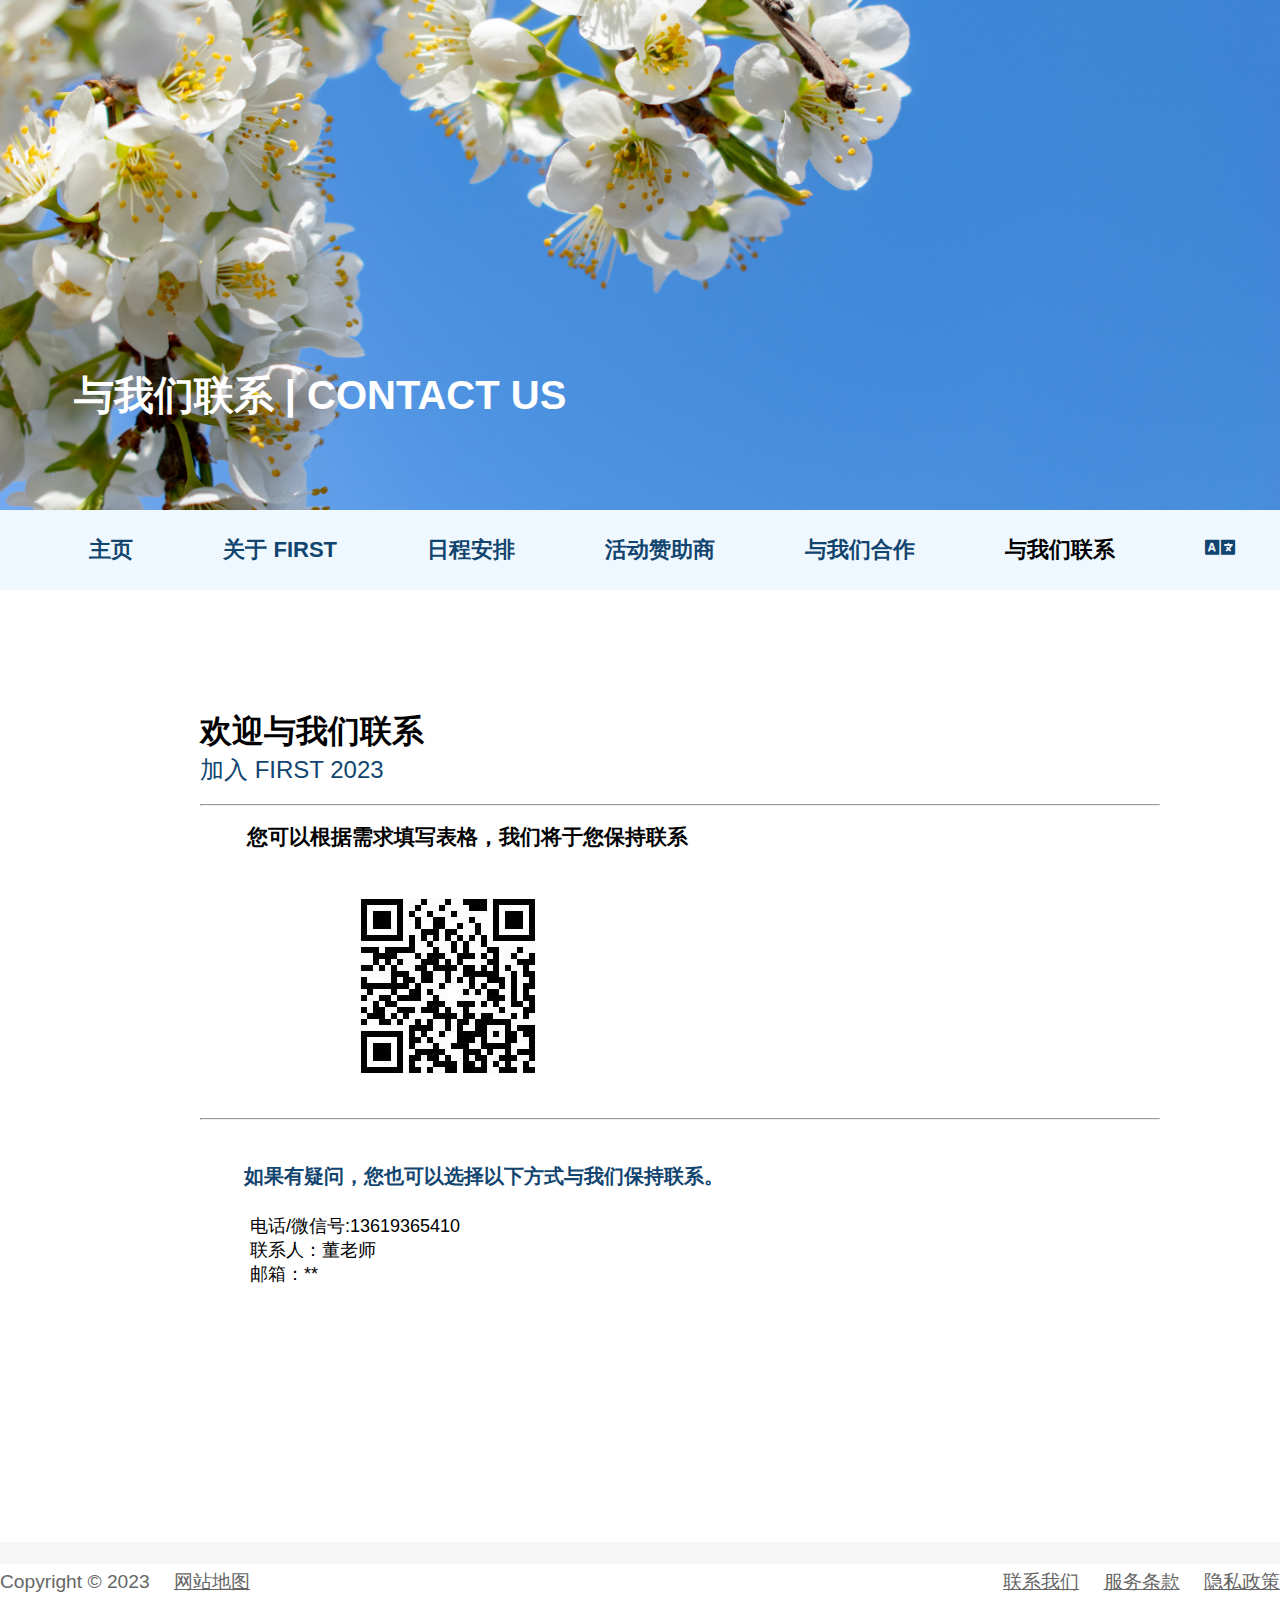
<file: ContactUs.html>
﻿<!DOCTYPE html>

<html lang="en" xmlns="http://www.w3.org/1999/xhtml">
<head>
    <meta charset="utf-8" />
    <link rel="stylesheet" href="css/StyleSheet1.css">
    <link rel="stylesheet" href="css/swiper-bundle.min.css" />
    <link rel="stylesheet" href="https://cdnjs.cloudflare.com/ajax/libs/font-awesome/5.15.2/css/all.min.css" />
    <title>FIRST | 天津大学</title>
</head>
<body>

    <!-- banner -->
    <div class="pic">
        <img src="img/tju14.jpg" alt="" class="image" />
        <div class="img">
            <span class="text"></span>
            <h2>与我们联系&nbsp;| CONTACT US</h2>
        </div>
    </div>

    <!-- navigation -->

    <nav>

        <input type="checkbox" id="click">
        <label for="click" class="menu-btn">
            <i class="fas fa-bars"></i>
        </label>
        <ul>
            <li><a href="index.html">主页</a></li>
            <li><a href="AboutUs.html">关于 FIRST</a></li>
            <li><a href="EventHighlights.html">日程安排</a></li>
            <li><a href="Sponsors">活动赞助商</a></li>
            <li><a href="PartnerUs.html">与我们合作</a></li>
            <li><a class="active" href="#">与我们联系</a></li>
            <li><a href="ContactUsen.html" class='fas' style='font-size:24px'><i class='fas fa-language'></i></a> </li>

        </ul>
    </nav>

    <!-- 正文 -->

    <div class="container3">
        <h1>欢迎与我们联系</h1>
        <p><font size="5" color="#11456f">加入&nbsp;FIRST 2023&nbsp;</font></p><br />
        <hr />
        <h4>&nbsp;&nbsp;&nbsp;&nbsp; &nbsp;&nbsp;&nbsp;您可以根据需求填写表格，我们将于您保持联系</h4>
        &nbsp;&nbsp; &nbsp; &nbsp;&nbsp;&nbsp; &nbsp;&nbsp;&nbsp; &nbsp; &nbsp;&nbsp;&nbsp; &nbsp;&nbsp;&nbsp; &nbsp;&nbsp;&nbsp; <img src="img/qrcode.jpg" />
        <hr />

        <br />  <br />
        <h5>&nbsp;&nbsp;&nbsp;&nbsp; &nbsp;&nbsp;&nbsp;如果有疑问，您也可以选择以下方式与我们保持联系。</h5>
        <br />

        <div>
            <p> <font size="4">&nbsp;&nbsp;&nbsp;&nbsp;&nbsp;&nbsp; &nbsp;&nbsp;&nbsp;电话/微信号:13619365410</font></p>
        </div>
        <div>
            <p> <font size="4">&nbsp;&nbsp;&nbsp;&nbsp;&nbsp;&nbsp; &nbsp;&nbsp;&nbsp;联系人：董老师</font></p>
        </div>
        <div>
            <p> <font size="4">&nbsp;&nbsp;&nbsp;&nbsp;&nbsp;&nbsp; &nbsp;&nbsp;&nbsp;邮箱：**</font></p>
        </div>
        <br />

        <br />
        <br />
    </div>



    <!-- copyright -->
    <footer class="footer">
        <div class="container">
            <div class="col-12 copyright">
                <ul>
                    <li id="p_lt_ctl05_FooterCopyText_li1"><a id="p_lt_ctl05_FooterCopyText_link1" rel="nofollow" href="ContactUs.html">联系我们</a></li>
                    <li id="p_lt_ctl05_FooterCopyText_li2"><a id="p_lt_ctl05_FooterCopyText_link2" rel="nofollow" href="Terms-and-Conditions">服务条款</a></li>
                    <li id="p_lt_ctl05_FooterCopyText_li3"><a id="p_lt_ctl05_FooterCopyText_link3" rel="nofollow" href="Privacy-Statement">隐私政策</a></li>
                </ul>
                <ul>
                    <li>Copyright &copy; 2023</li>
                    <li id="p_lt_ctl05_FooterCopyText_li4"><a id="p_lt_ctl05_FooterCopyText_link4" rel="nofollow" href="Sitemap">网站地图</a></li>
                </ul>
            </div>
        </div>
    </footer>
    <!-- 表 -->
    <!-- QR code -->
    <!-- excel -->
</body>
</html>
</file>
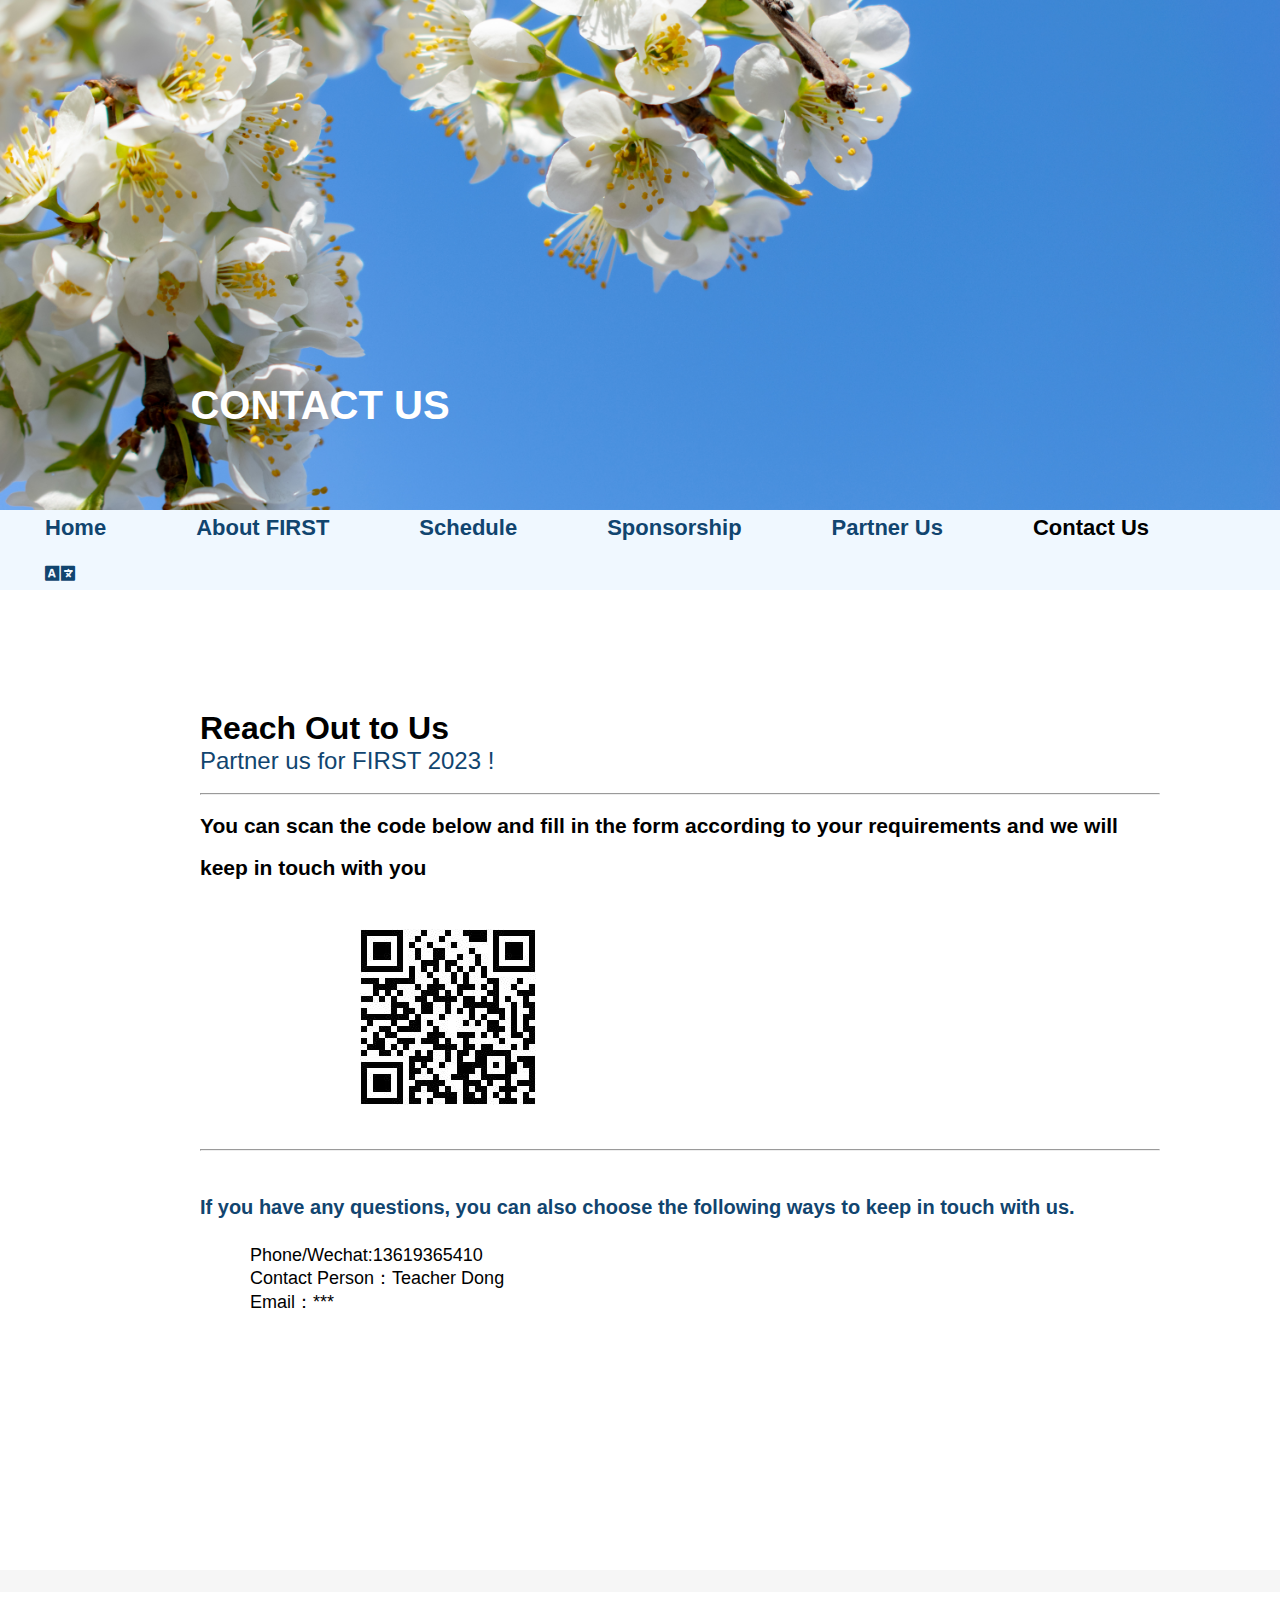
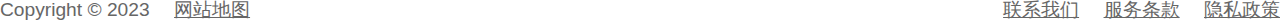
<file: ContactUsen.html>
﻿<!DOCTYPE html>

<html lang="en" xmlns="http://www.w3.org/1999/xhtml">
<head>
    <meta charset="utf-8" />
    <link rel="stylesheet" href="css/StyleSheet1.css">
    <link rel="stylesheet" href="css/swiper-bundle.min.css" />
    <link rel="stylesheet" href="https://cdnjs.cloudflare.com/ajax/libs/font-awesome/5.15.2/css/all.min.css" />
    <title>FIRST | 天津大学</title>
</head>
<body>

    <!-- banner -->
    <div class="pic">
        <img src="img/tju14.jpg" alt="" class="image" />
        <div class="img">
            <span class="text"></span>
            <h2>CONTACT US</h2>
        </div>
    </div>

    <!-- navigation -->
    <!-- navigation -->

    <nav>

        <input type="checkbox" id="click">
        <label for="click" class="menu-btn">
            <i class="fas fa-bars"></i>
        </label>
        <ul>
            <li><a href="indexen.html">Home</a></li>
            <li><a href="AboutUsen.html">About FIRST</a></li>
            <li><a href="EventHighlightsen.html">Schedule</a></li>
            <li><a href="Sponsorsen.html">Sponsorship</a></li>
            <li><a href="PartnerUsen.html">Partner Us</a></li>
            <li><a class="active" href="#">Contact Us</a></li>
            <li><a href="ContactUs.html" class='fas' style='font-size:24px'><i class='fas fa-language'></i></a> </li>

        </ul>
    </nav>

    <!-- 正文 -->
    <!-- 正文 -->

    <div class="container3">
        <h1>Reach Out to Us</h1>
        <p><font size="5" color="#11456f">Partner us for FIRST 2023 !</font></p><br />
        <hr />
        <h4>You can scan the code below and fill in the form according to your requirements and we will keep in touch with you</h4>
        &nbsp;&nbsp; &nbsp; &nbsp;&nbsp;&nbsp; &nbsp;&nbsp;&nbsp; &nbsp; &nbsp;&nbsp;&nbsp; &nbsp;&nbsp;&nbsp; &nbsp;&nbsp;&nbsp; <img src="img/qrcode.jpg" />
        <hr />

        <br />  <br />
        <h5>If you have any questions, you can also choose the following ways to keep in touch with us.</h5>
        <br />

        <div>
            <p> <font size="4">&nbsp;&nbsp;&nbsp;&nbsp;&nbsp;&nbsp; &nbsp;&nbsp;&nbsp;Phone/Wechat:13619365410</font></p>
        </div>
        <div>
            <p> <font size="4">&nbsp;&nbsp;&nbsp;&nbsp;&nbsp;&nbsp; &nbsp;&nbsp;&nbsp;Contact Person：Teacher Dong</font></p>
        </div>
        <div>
            <p> <font size="4">&nbsp;&nbsp;&nbsp;&nbsp;&nbsp;&nbsp; &nbsp;&nbsp;&nbsp;Email：***</font></p>
        </div>

        <br />

        <br />
        <br />
    </div>











    <!-- copyright -->
    <footer class="footer">
        <div class="container">
            <div class="col-12 copyright">
                <ul>
                    <li id="p_lt_ctl05_FooterCopyText_li1"><a id="p_lt_ctl05_FooterCopyText_link1" rel="nofollow" href="ContactUs.html">联系我们</a></li>
                    <li id="p_lt_ctl05_FooterCopyText_li2"><a id="p_lt_ctl05_FooterCopyText_link2" rel="nofollow" href="Terms-and-Conditions">服务条款</a></li>
                    <li id="p_lt_ctl05_FooterCopyText_li3"><a id="p_lt_ctl05_FooterCopyText_link3" rel="nofollow" href="Privacy-Statement">隐私政策</a></li>
                </ul>
                <ul>
                    <li>Copyright &copy; 2023</li>
                    <li id="p_lt_ctl05_FooterCopyText_li4"><a id="p_lt_ctl05_FooterCopyText_link4" rel="nofollow" href="Sitemap">网站地图</a></li>
                </ul>
            </div>
        </div>
    </footer>
    <!-- 表 -->
    <!-- QR code -->
    <!-- excel -->
</body>
</html>
</file>
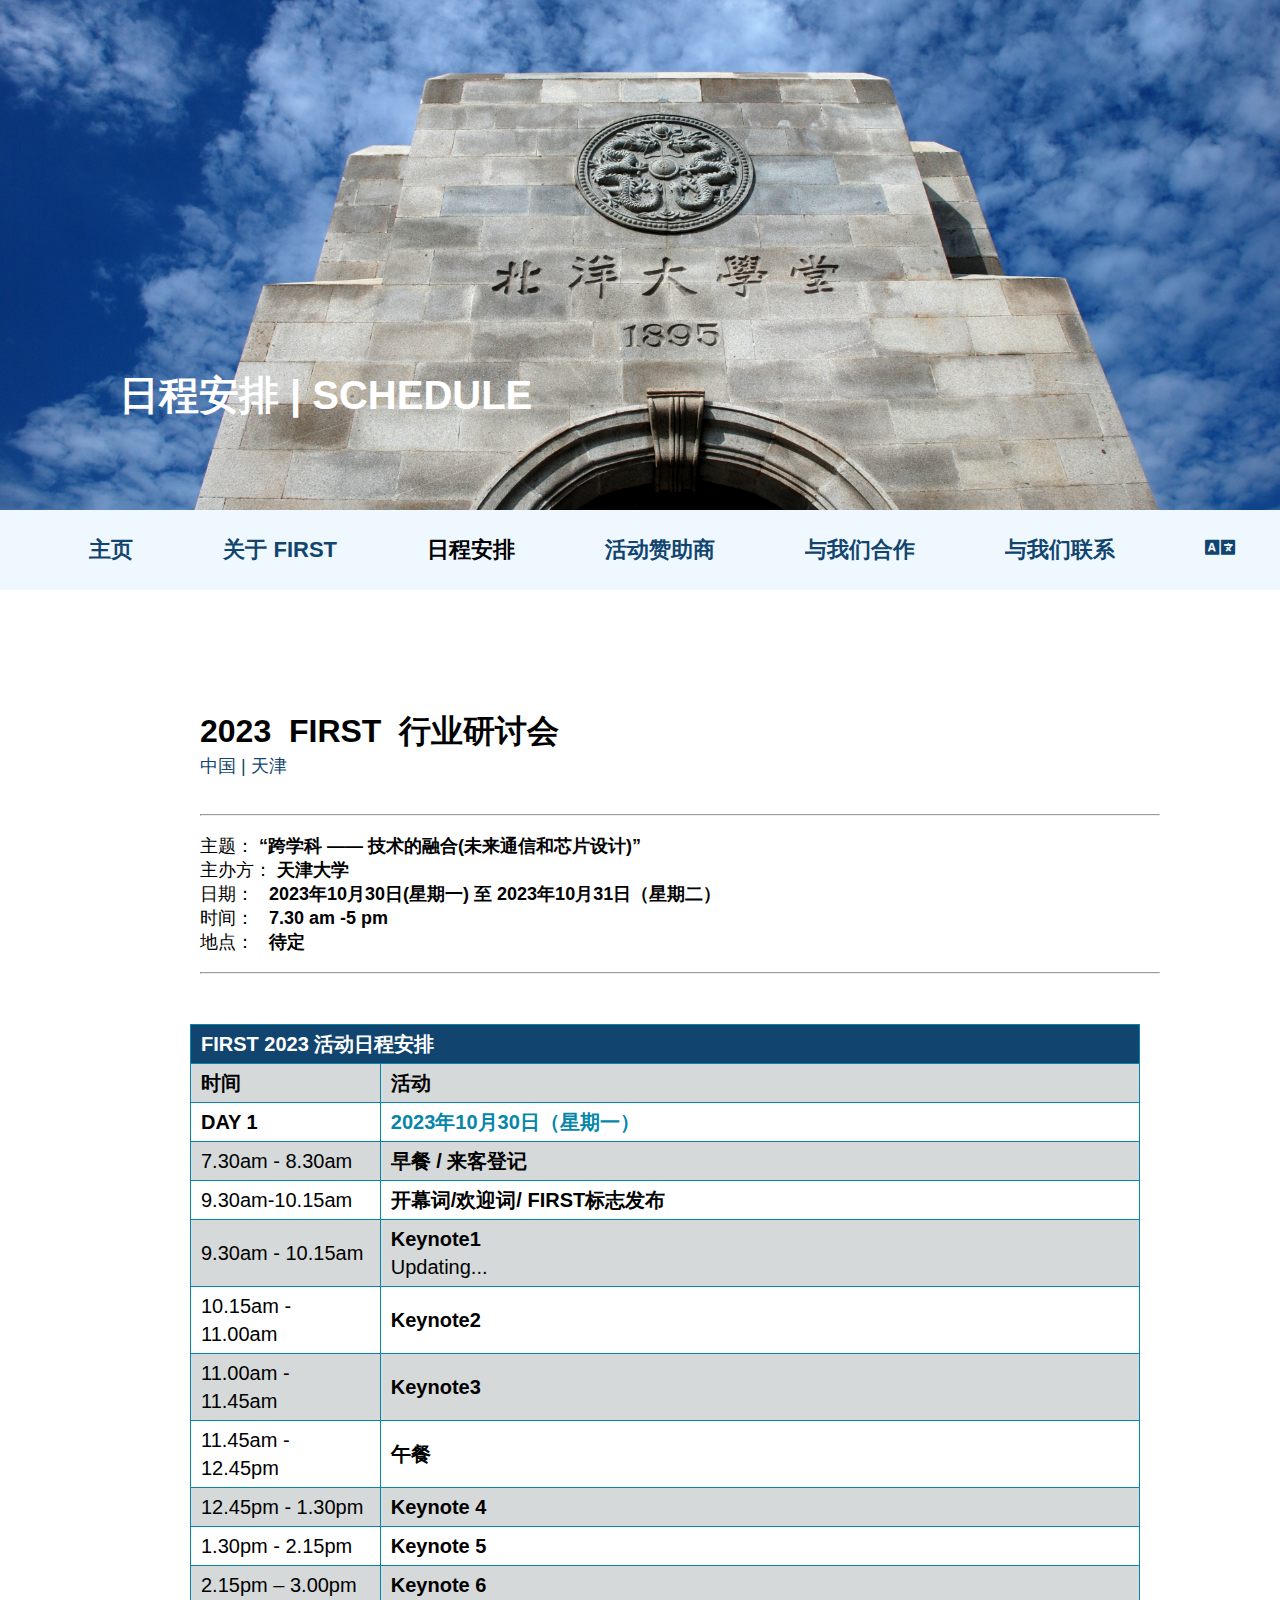
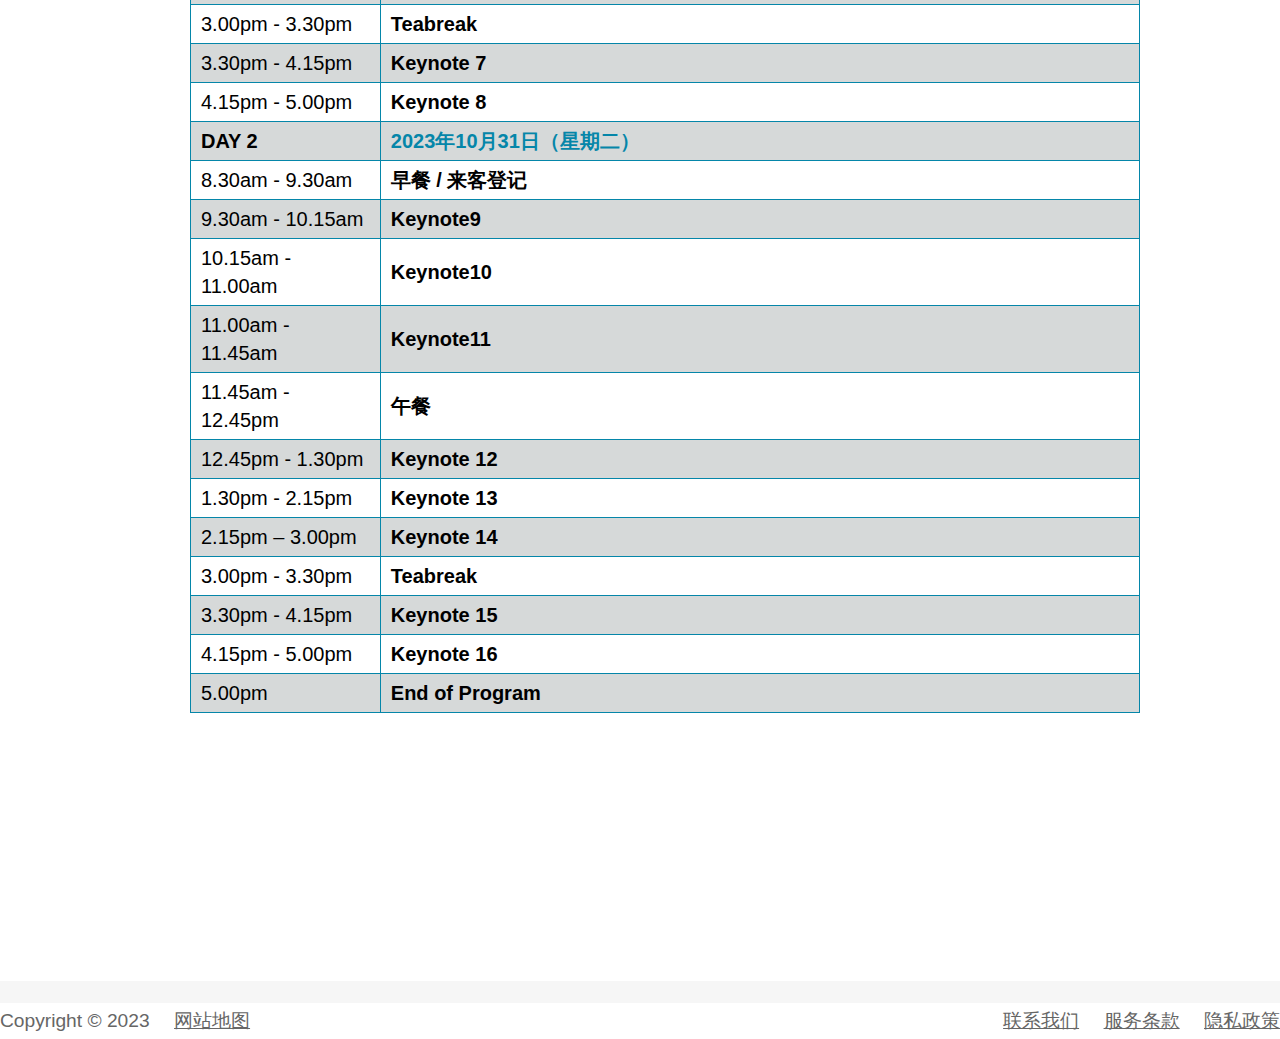
<file: EventHighlights.html>
﻿<!DOCTYPE html>

<html lang="en" xmlns="http://www.w3.org/1999/xhtml">
<head>
    <meta charset="utf-8" />
    <link rel="stylesheet" href="css/StyleSheet1.css">
    <link rel="stylesheet" href="css/swiper-bundle.min.css" />
    <link rel="stylesheet" href="https://cdnjs.cloudflare.com/ajax/libs/font-awesome/5.15.2/css/all.min.css" />
    <title>天津大学 | 集成电路科学与工程交叉学科论坛</title>
</head>
<body>

    <!-- banner -->
    <div class="pic">
        <img src="img/tju13.jpg" alt="" class="image" />
        <div class="img">
            <span class="text"></span>
            <h2>&nbsp;日程安排 | SCHEDULE</h2>
        </div>
    </div>

    <!-- navigation -->

    <nav>

        <input type="checkbox" id="click">
        <label for="click" class="menu-btn">
            <i class="fas fa-bars"></i>
        </label>
        <ul>
            <li><a href="index.html">主页</a></li>
            <li><a href="AboutUs.html">关于 FIRST</a></li>
            <li><a class="active" href="#">日程安排</a></li>
            <li><a href="Sponsors.html">活动赞助商</a></li>
            <li><a href="PartnerUs.html">与我们合作</a></li>
            <li><a href="ContactUs.html">与我们联系</a></li>
            <li><a href="EventHighlightsen.html" class='fas' style='font-size:24px'><i class='fas fa-language'></i></a> </li>

        </ul>
    </nav>


    <!-- 介绍 -->
    <div class="container3">
        <h1>2023&nbsp; FIRST &nbsp;行业研讨会</h1>
        <p><font size="4" color="#11456f">中国&nbsp;|&nbsp;天津</font></p><br />
        <br />
        <hr />
        <br />
        <p>
            <font size="4">
                主题：<strong>&nbsp;“跨学科&nbsp;——&nbsp;技术的融合(未来通信和芯片设计)”&nbsp;</strong><br />
                主办方：<strong>&nbsp;天津大学</strong><br />
                日期：<strong>&nbsp;&nbsp; 2023年10月30日(星期一)&nbsp;至&nbsp;2023年10月31日（星期二）</strong><br />
                时间：<strong>&nbsp;&nbsp; 7.30 am -5 pm</strong><br/>
                地点：<strong>&nbsp;&nbsp; 待定</strong>
            </font>
        </p>
        <br />
        <hr />
       
    </div>
    <!-- schedule table -->
    <!-- 日程表 -->
    <section>
        <div class="container internal" style="padding-bottom: 0; padding-left: 150px; padding-top: 50px; padding-right:150px">
            <article class="no-border" style="padding-right:30px">
                <table border="1" cellpadding="1" cellspacing="2" style="width: 100%;">
                    <tbody>
                        <tr>
                            <td colspan="2" style="width: 15%; background-color: #11456f;">
                                <p><span style="color:#FFFFFF;"><strong>FIRST 2023&nbsp;活动日程安排</strong></span></p>
                            </td>
                        </tr>
                        <tr>
                            <td style="width: 20%;"><strong>时间</strong></td>
                            <td><strong>活动</strong></td>
                        </tr>

                        <tr>
                            <td>
                                <p><strong>DAY 1</strong></p>
                            </td>
                            <td>

                                <p>
                                    <h3>2023年10月30日（星期一）</h3>
                                </p>
                            </td>
                        </tr>
                        <tr>
                            <td>
                                <p>7.30am - 8.30am</p>
                            </td>
                            <td>


                                <p>
                                    <strong>早餐 / 来客登记</strong><br />

                                </p>
                            </td>
                        </tr>
                        <tr>
                            <td>
                                <p>9.30am-10.15am</p>
                            </td>
                            <td>


                                <p>
                                    <strong>开幕词/欢迎词/ FIRST标志发布</strong><br />


                                </p>
                            </td>
                        </tr>
                        <tr>
                            <td>
                                <p>9.30am - 10.15am </p>
                            </td>
                            <td>
                                <p>
                                    <strong>Keynote1</strong><br />


                                </p>
                                <p>
                                   Updating...<br />


                                </p>
                            </td>
                        </tr>
                        <tr>
                            <td>
                                <p>10.15am - 11.00am </p>
                            </td>
                            <td>
                                <p>
                                    <strong>Keynote2</strong><br />


                                </p>
                            </td>
                        </tr>
                        <tr>
                            <td>
                                <p>11.00am - 11.45am </p>
                            </td>
                            <td>
                                <p>
                                    <strong>Keynote3</strong><br />


                                </p>
                            </td>
                        </tr>
                        <tr>
                            <td>
                                <p>11.45am - 12.45pm </p>
                            </td>
                            <td>
                                <p>
                                    <strong>午餐</strong><br />


                                </p>
                            </td>
                        </tr>
                        <tr>
                            <td>
                                <p>12.45pm - 1.30pm </p>
                            </td>
                            <td>
                                <p>
                                    <strong>Keynote 4</strong><br />
                                </p>
                            </td>
                        </tr>

                        <tr>
                            <td>
                                <p>1.30pm - 2.15pm </p>
                            </td>
                            <td>
                                <p>
                                    <strong>Keynote 5</strong><br />
                                </p>
                            </td>
                        </tr>
                        <tr>
                            <td>
                                <p>2.15pm – 3.00pm </p>
                            </td>
                            <td>
                                <p>
                                    <strong>Keynote 6</strong><br />
                                </p>
                            </td>
                        </tr>
                        <tr>
                            <td>
                                <p>3.00pm - 3.30pm  </p>
                            </td>
                            <td>
                                <p>
                                    <strong> Teabreak</strong><br />
                                </p>
                            </td>
                        </tr>
                        <tr>
                            <td>
                                <p>3.30pm - 4.15pm  </p>
                            </td>
                            <td>
                                <p>
                                    <strong>Keynote 7</strong><br />
                                </p>
                            </td>
                        </tr>
                        <tr>
                            <td>
                                <p>4.15pm - 5.00pm  </p>
                            </td>
                            <td>
                                <p>
                                    <strong> Keynote 8</strong><br />
                                </p>
                            </td>
                        </tr>

                        <tr>
                            <td>
                                <p><strong>DAY 2</strong></p>
                            </td>
                            <td>

                                <p>
                                    <h3>2023年10月31日（星期二）</h3>
                                </p>
                            </td>
                        </tr>
                        <tr>
                            <td>
                                <p>8.30am - 9.30am</p>
                            </td>
                            <td>


                                <p>
                                    <strong>早餐 / 来客登记</strong><br />

                                </p>
                            </td>
                        </tr>

                        <tr>
                            <td>
                                <p>9.30am - 10.15am </p>
                            </td>
                            <td>
                                <p>
                                    <strong>Keynote9</strong><br />


                                </p>
                            </td>
                        </tr>
                        <tr>
                            <td>
                                <p>10.15am - 11.00am </p>
                            </td>
                            <td>
                                <p>
                                    <strong>Keynote10</strong><br />


                                </p>
                            </td>
                        </tr>
                        <tr>
                            <td>
                                <p>11.00am - 11.45am </p>
                            </td>
                            <td>
                                <p>
                                    <strong>Keynote11</strong><br />


                                </p>
                            </td>
                        </tr>
                        <tr>
                            <td>
                                <p>11.45am - 12.45pm </p>
                            </td>
                            <td>
                                <p>
                                    <strong>午餐</strong><br />


                                </p>
                            </td>
                        </tr>
                        <tr>
                            <td>
                                <p>12.45pm - 1.30pm </p>
                            </td>
                            <td>
                                <p>
                                    <strong>Keynote 12</strong><br />
                                </p>
                            </td>
                        </tr>

                        <tr>
                            <td>
                                <p>1.30pm - 2.15pm </p>
                            </td>
                            <td>
                                <p>
                                    <strong>Keynote 13</strong><br />
                                </p>
                            </td>
                        </tr>
                        <tr>
                            <td>
                                <p>2.15pm – 3.00pm </p>
                            </td>
                            <td>
                                <p>
                                    <strong>Keynote 14</strong><br />
                                </p>
                            </td>
                        </tr>
                        <tr>
                            <td>
                                <p>3.00pm - 3.30pm  </p>
                            </td>
                            <td>
                                <p>
                                    <strong> Teabreak</strong><br />
                                </p>
                            </td>
                        </tr>
                        <tr>
                            <td>
                                <p>3.30pm - 4.15pm  </p>
                            </td>
                            <td>
                                <p>
                                    <strong>Keynote 15</strong><br />
                                </p>
                            </td>
                        </tr>
                        <tr>
                            <td>
                                <p>4.15pm - 5.00pm  </p>
                            </td>
                            <td>
                                <p>
                                    <strong> Keynote 16</strong><br />
                                </p>
                            </td>
                        </tr>
                        <tr>
                            <td>
                                <p>5.00pm  </p>
                            </td>
                            <td>
                                <p>
                                    <strong> End of Program</strong><br />
                                </p>
                            </td>
                        </tr>
                    </tbody>
                </table>

                <p>&nbsp;</p>

            </article>
        </div>
    </section>

    <!-- copyright -->
    <footer class="footer">
        <div class="container">
            <div class="col-12 copyright">
                <ul>
                    <li id="p_lt_ctl05_FooterCopyText_li1"><a id="p_lt_ctl05_FooterCopyText_link1" rel="nofollow" href="ContactUs.html">联系我们</a></li>
                    <li id="p_lt_ctl05_FooterCopyText_li2"><a id="p_lt_ctl05_FooterCopyText_link2" rel="nofollow" href="Terms-and-Conditions">服务条款</a></li>
                    <li id="p_lt_ctl05_FooterCopyText_li3"><a id="p_lt_ctl05_FooterCopyText_link3" rel="nofollow" href="Privacy-Statement">隐私政策</a></li>
                </ul>
                <ul>
                    <li>Copyright &copy; 2023</li>
                    <li id="p_lt_ctl05_FooterCopyText_li4"><a id="p_lt_ctl05_FooterCopyText_link4" rel="nofollow" href="Sitemap">网站地图</a></li>
                </ul>
            </div>
        </div>
    </footer>
</body>
</html>
</file>
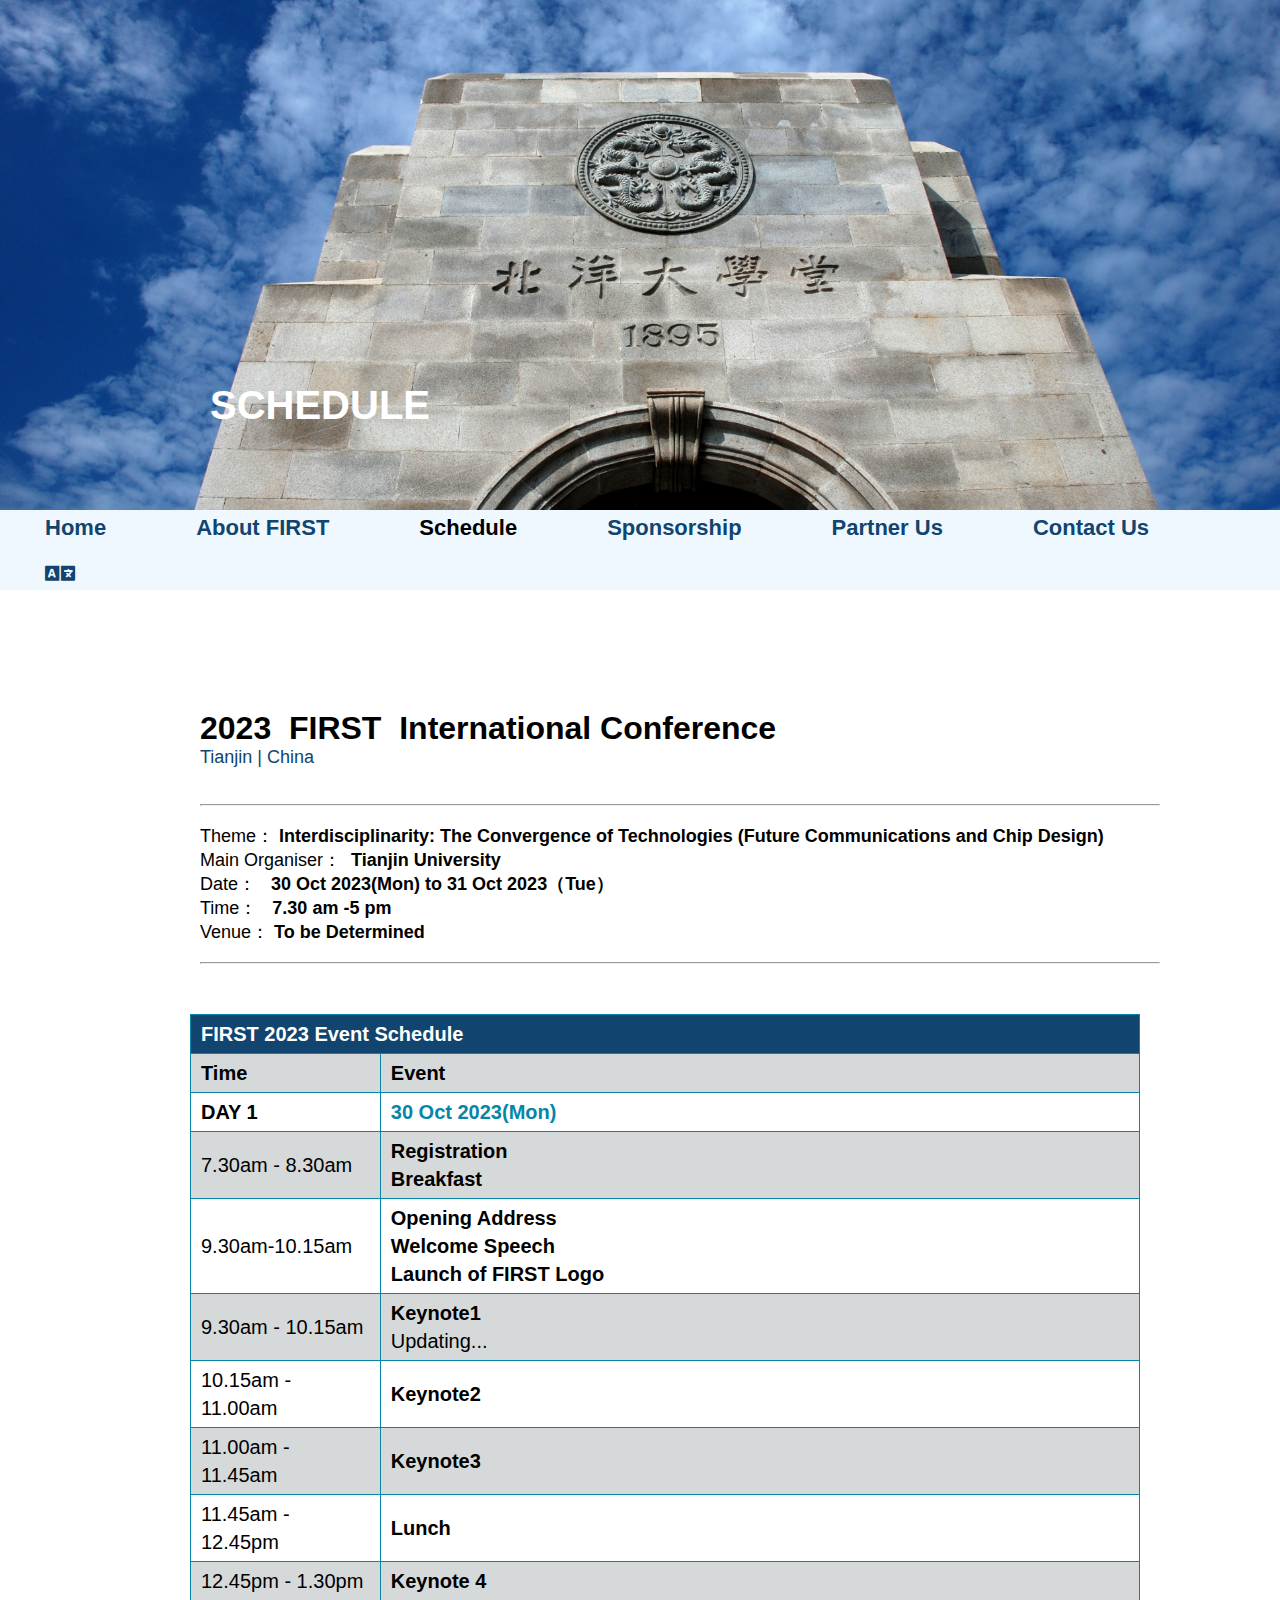
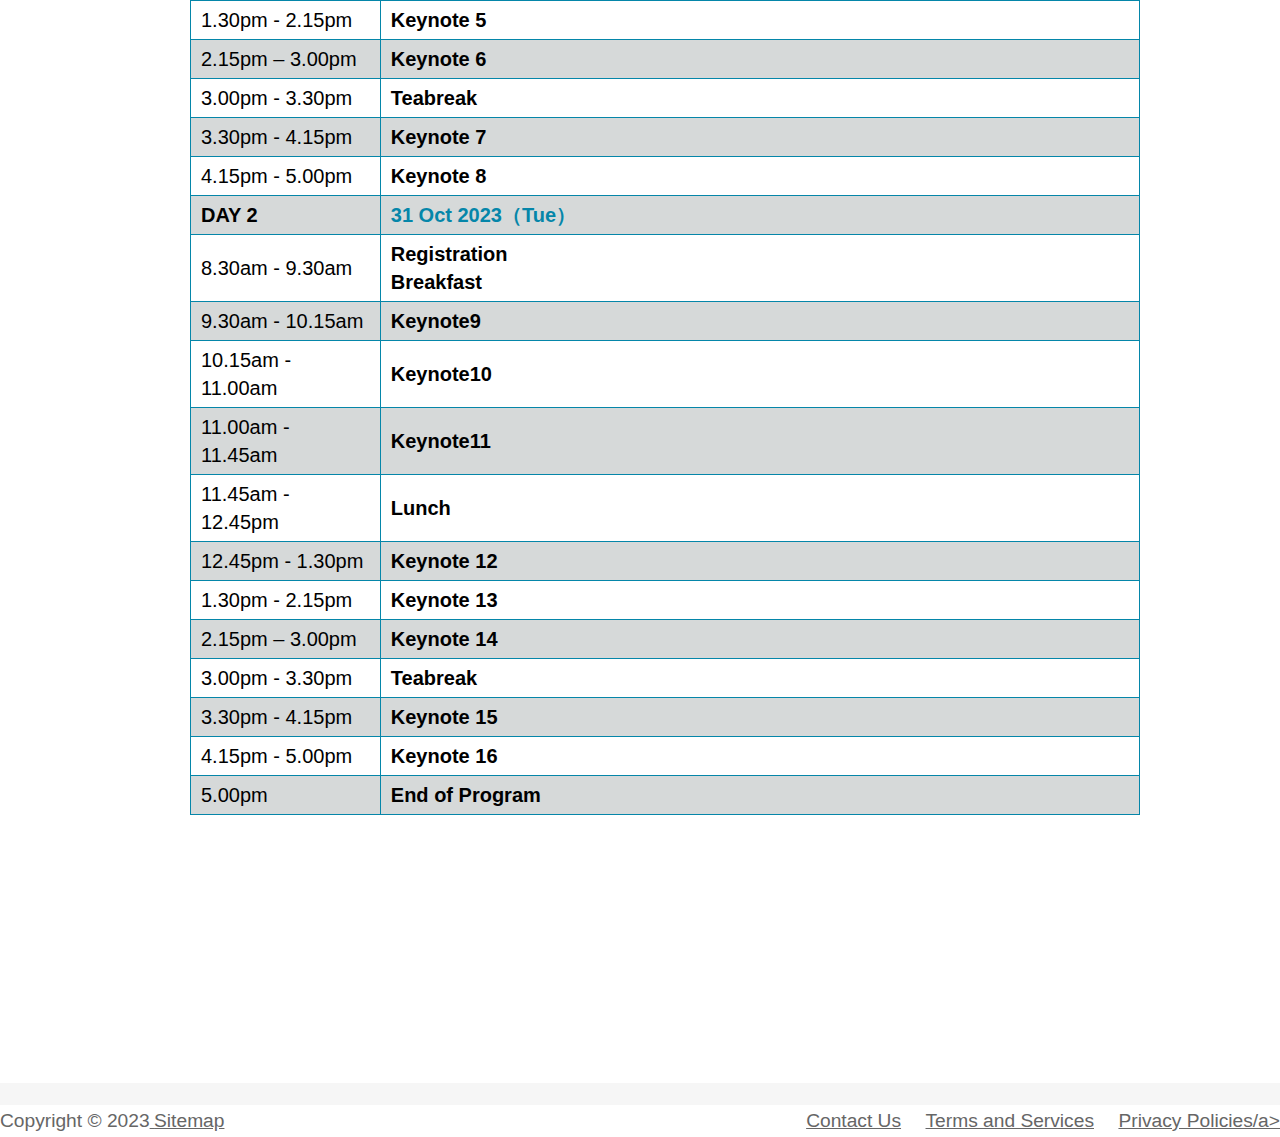
<file: EventHighlightsen.html>
﻿<!DOCTYPE html>

<html lang="en" xmlns="http://www.w3.org/1999/xhtml">
<head>
    <meta charset="utf-8" />
    <link rel="stylesheet" href="css/StyleSheet1.css">
    <link rel="stylesheet" href="css/swiper-bundle.min.css" />
    <link rel="stylesheet" href="https://cdnjs.cloudflare.com/ajax/libs/font-awesome/5.15.2/css/all.min.css" />
    <title>FIRST | 天津大学</title>
</head>
<body>

    <!-- banner -->

    <div class="pic">
        <img src="img/tju13.jpg" alt="" class="image" />
        <div class="img">
            <span class="text"></span>
            <h2>SCHEDULE</h2>
        </div>
    </div>
    <nav>

        <input type="checkbox" id="click">
        <label for="click" class="menu-btn">
            <i class="fas fa-bars"></i>
        </label>
        <ul>
            <li><a href="Indexen.html">Home</a></li>
            <li><a href="AboutUsen.html">About FIRST</a></li>
            <li><a class="active" href="">Schedule</a></li>
            <li><a href="Sponsorsen.html">Sponsorship</a></li>
            <li><a href="PartnerUsen.html">Partner Us</a></li>
            <li><a href="ContactUsen.html">Contact Us</a></li>
            <li><a href="EventHighlights.html" class='fas' style='font-size:24px'><i class='fas fa-language'></i></a> </li>

        </ul>
    </nav>

    <!-- 介绍 -->
    <div class="container3">
        <h1>2023&nbsp; FIRST &nbsp;International Conference</h1>
        <p><font size="4" color="#11456f">Tianjin&nbsp;|&nbsp;China</font></p><br />
        <br />
        <hr />
        <br />
        <p>
            <font size="4">
                Theme：<strong>&nbsp;Interdisciplinarity: The Convergence of Technologies (Future Communications and Chip Design)&nbsp;</strong><br />
                Main Organiser：<strong>&nbsp; Tianjin University</strong><br />
                Date：<strong>&nbsp;&nbsp;&nbsp;30 Oct 2023(Mon)&nbsp;to&nbsp;31 Oct 2023（Tue）</strong><br />
                Time：<strong>&nbsp;&nbsp;&nbsp;7.30 am -5 pm</strong><br />
                Venue：<strong>&nbsp;To be Determined</strong>
            </font>
        </p>


        <br />
        <hr />

    </div>
    <!-- schedule table -->
    <!-- 日程表 -->
    <section>
        <div class="container internal" style="padding-bottom: 0; padding-left: 150px; padding-top: 50px; padding-right:150px">
            <article class="no-border" style="padding-right:30px">
                <table border="1" cellpadding="1" cellspacing="2" style="width: 100%;">
                    <tbody>
                        <tr>
                            <td colspan="2" style="width: 15%; background-color: #11456f;">
                                <p><span style="color:#FFFFFF;"><strong>FIRST 2023&nbsp;Event Schedule</strong></span></p>
                            </td>
                        </tr>
                        <tr>
                            <td style="width: 20%;"><strong>Time</strong></td>
                            <td><strong>Event</strong></td>
                        </tr>

                        <tr>
                            <td>
                                <p><strong>DAY 1</strong></p>
                            </td>
                            <td>

                                <p>
                                    <h3>30 Oct 2023(Mon)</h3>
                                </p>
                            </td>
                        </tr>
                        <tr>
                            <td>
                                <p>7.30am - 8.30am</p>
                            </td>
                            <td>


                                <p>
                                    <strong>Registration <br /> Breakfast</strong><br />

                                </p>
                            </td>
                        </tr>
                        <tr>
                            <td>
                                <p>9.30am-10.15am</p>
                            </td>
                            <td>


                                <p>
                                    <strong>
                                        Opening Address <br />
                                        Welcome Speech <br />
                                        Launch of FIRST Logo
                                    </strong><br />


                                </p>
                            </td>
                        </tr>
                        <tr>
                            <td>
                                <p>9.30am - 10.15am </p>
                            </td>
                            <td>
                                <p>
                                    <strong>Keynote1</strong><br />


                                </p>
                                <p>
                                    Updating...<br />


                                </p>
                            </td>
                        </tr>
                        <tr>
                            <td>
                                <p>10.15am - 11.00am </p>
                            </td>
                            <td>
                                <p>
                                    <strong>Keynote2</strong><br />


                                </p>
                            </td>
                        </tr>
                        <tr>
                            <td>
                                <p>11.00am - 11.45am </p>
                            </td>
                            <td>
                                <p>
                                    <strong>Keynote3</strong><br />


                                </p>
                            </td>
                        </tr>
                        <tr>
                            <td>
                                <p>11.45am - 12.45pm </p>
                            </td>
                            <td>
                                <p>
                                    <strong>Lunch</strong><br />


                                </p>
                            </td>
                        </tr>
                        <tr>
                            <td>
                                <p>12.45pm - 1.30pm </p>
                            </td>
                            <td>
                                <p>
                                    <strong>Keynote 4</strong><br />
                                </p>
                            </td>
                        </tr>

                        <tr>
                            <td>
                                <p>1.30pm - 2.15pm </p>
                            </td>
                            <td>
                                <p>
                                    <strong>Keynote 5</strong><br />
                                </p>
                            </td>
                        </tr>
                        <tr>
                            <td>
                                <p>2.15pm – 3.00pm </p>
                            </td>
                            <td>
                                <p>
                                    <strong>Keynote 6</strong><br />
                                </p>
                            </td>
                        </tr>
                        <tr>
                            <td>
                                <p>3.00pm - 3.30pm  </p>
                            </td>
                            <td>
                                <p>
                                    <strong> Teabreak</strong><br />
                                </p>
                            </td>
                        </tr>
                        <tr>
                            <td>
                                <p>3.30pm - 4.15pm  </p>
                            </td>
                            <td>
                                <p>
                                    <strong>Keynote 7</strong><br />
                                </p>
                            </td>
                        </tr>
                        <tr>
                            <td>
                                <p>4.15pm - 5.00pm  </p>
                            </td>
                            <td>
                                <p>
                                    <strong> Keynote 8</strong><br />
                                </p>
                            </td>
                        </tr>

                        <tr>
                            <td>
                                <p><strong>DAY 2</strong></p>
                            </td>
                            <td>

                                <p>
                                    <h3>31 Oct 2023（Tue）</h3>
                                </p>
                            </td>
                        </tr>
                        <tr>
                            <td>
                                <p>8.30am - 9.30am</p>
                            </td>
                            <td>


                                <p>
                                    <strong>Registration <br /> Breakfast</strong><br />

                                </p>
                            </td>
                        </tr>

                        <tr>
                            <td>
                                <p>9.30am - 10.15am </p>
                            </td>
                            <td>
                                <p>
                                    <strong>Keynote9</strong><br />


                                </p>
                            </td>
                        </tr>
                        <tr>
                            <td>
                                <p>10.15am - 11.00am </p>
                            </td>
                            <td>
                                <p>
                                    <strong>Keynote10</strong><br />


                                </p>
                            </td>
                        </tr>
                        <tr>
                            <td>
                                <p>11.00am - 11.45am </p>
                            </td>
                            <td>
                                <p>
                                    <strong>Keynote11</strong><br />


                                </p>
                            </td>
                        </tr>
                        <tr>
                            <td>
                                <p>11.45am - 12.45pm </p>
                            </td>
                            <td>
                                <p>
                                    <strong>Lunch</strong><br />


                                </p>
                            </td>
                        </tr>
                        <tr>
                            <td>
                                <p>12.45pm - 1.30pm </p>
                            </td>
                            <td>
                                <p>
                                    <strong>Keynote 12</strong><br />
                                </p>
                            </td>
                        </tr>

                        <tr>
                            <td>
                                <p>1.30pm - 2.15pm </p>
                            </td>
                            <td>
                                <p>
                                    <strong>Keynote 13</strong><br />
                                </p>
                            </td>
                        </tr>
                        <tr>
                            <td>
                                <p>2.15pm – 3.00pm </p>
                            </td>
                            <td>
                                <p>
                                    <strong>Keynote 14</strong><br />
                                </p>
                            </td>
                        </tr>
                        <tr>
                            <td>
                                <p>3.00pm - 3.30pm  </p>
                            </td>
                            <td>
                                <p>
                                    <strong> Teabreak</strong><br />
                                </p>
                            </td>
                        </tr>
                        <tr>
                            <td>
                                <p>3.30pm - 4.15pm  </p>
                            </td>
                            <td>
                                <p>
                                    <strong>Keynote 15</strong><br />
                                </p>
                            </td>
                        </tr>
                        <tr>
                            <td>
                                <p>4.15pm - 5.00pm  </p>
                            </td>
                            <td>
                                <p>
                                    <strong> Keynote 16</strong><br />
                                </p>
                            </td>
                        </tr>
                        <tr>
                            <td>
                                <p>5.00pm  </p>
                            </td>
                            <td>
                                <p>
                                    <strong> End of Program</strong><br />
                                </p>
                            </td>
                        </tr>
                    </tbody>
                </table>

                <p>&nbsp;</p>

            </article>
        </div>
    </section>

    <!-- copyright -->
    <footer class="footer">
        <div class="container">
            <div class="col-12 copyright">
                <ul>
                    <li id="p_lt_ctl05_FooterCopyText_li1"><a id="p_lt_ctl05_FooterCopyText_link1" rel="nofollow" href="ContactUs.html">Contact Us</a></li>
                    <li id="p_lt_ctl05_FooterCopyText_li2"><a id="p_lt_ctl05_FooterCopyText_link2" rel="nofollow" href="Terms-and-Conditions">Terms and Services</a></li>
                    <li id="p_lt_ctl05_FooterCopyText_li3"><a id="p_lt_ctl05_FooterCopyText_link3" rel="nofollow" href="Privacy-Statement">Privacy Policies/a></li>
                </ul>
                <ul>
                    <li>Copyright &copy; 2023</li>
                    <li id="p_lt_ctl05_FooterCopyText_li4"><a id="p_lt_ctl05_FooterCopyText_link4" rel="nofollow" href="Sitemap">Sitemap</a></li>
                </ul>
            </div>
        </div>
    </footer>
</body>
</html>
</file>
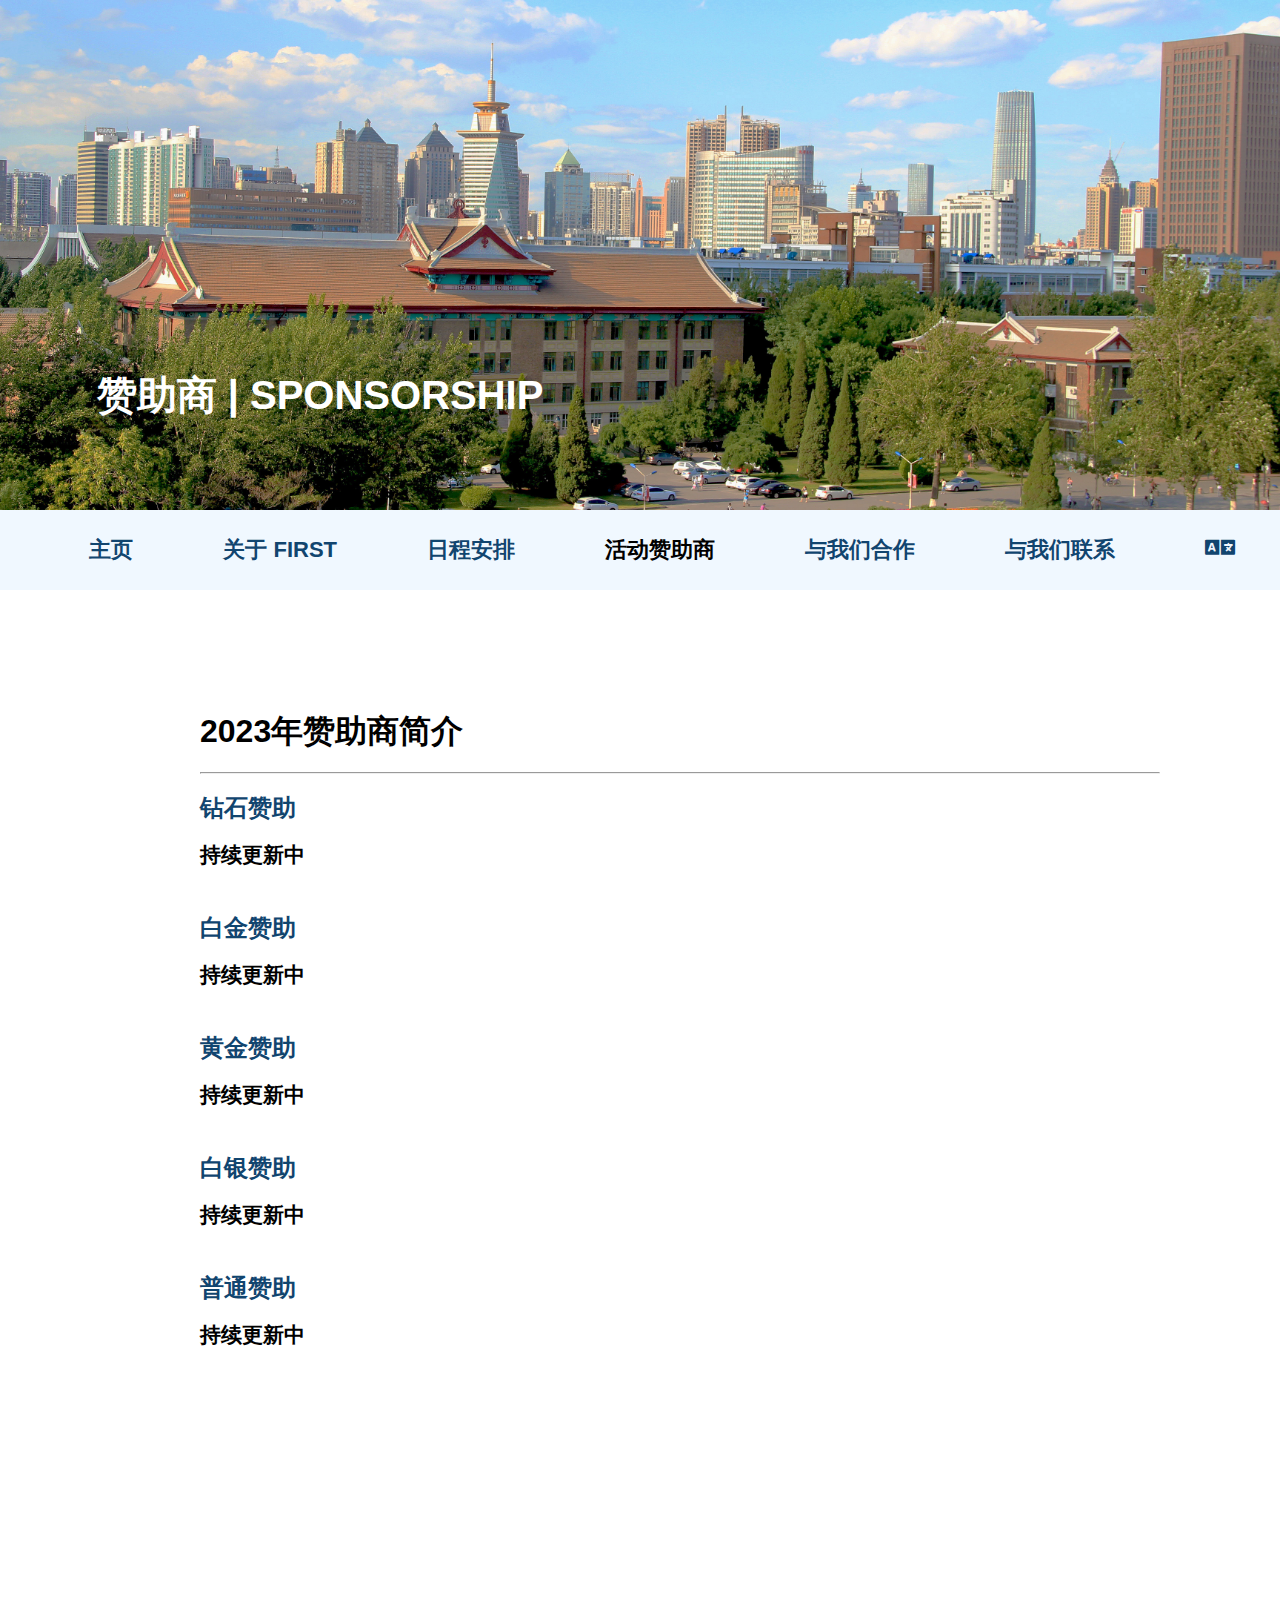
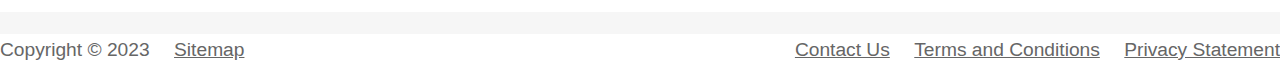
<file: Sponsors.html>
﻿<!DOCTYPE html>

<html lang="en" xmlns="http://www.w3.org/1999/xhtml">
<head>
    <meta charset="utf-8" />
    <link rel="stylesheet" href="css/StyleSheet1.css">
    <link rel="stylesheet" href="css/swiper-bundle.min.css" />
    <link rel="stylesheet" href="https://cdnjs.cloudflare.com/ajax/libs/font-awesome/5.15.2/css/all.min.css" />
    <title>FIRST | 天津大学</title>
</head>
<body>

    <!-- banner -->

    <div class="pic">
        <img src="img/tju30.jpg" alt="" class="image" />
        <div class="img">
            <span class="text"></span>
            <h2>赞助商 | SPONSORSHIP</h2>
        </div>
    </div>
    <!-- navigation -->

    <nav>

        <input type="checkbox" id="click">
        <label for="click" class="menu-btn">
            <i class="fas fa-bars"></i>
        </label>
        <ul>
            <li><a href="index.html">主页</a></li>
            <li><a href="AboutUs.html">关于 FIRST</a></li>
            <li><a href="EventHighlights.html">日程安排</a></li>
            <li><a class="active" href="#">活动赞助商</a></li>
            <li><a href="PartnerUs.html">与我们合作</a></li>
            <li><a href="ContactUs.html">与我们联系</a></li>
            <li><a href="Sponsorsen.html" class='fas' style='font-size:24px'><i class='fas fa-language'></i></a> </li>

        </ul>
    </nav>

    <!-- side navi-->
    <!-- -->
    <div class="container3">
        <h1>2023年赞助商简介</h1>
        <br />
        <hr />
        <br />
        <p><font size="5" color="#11456f"><strong>钻石赞助</strong></font></p>
        <h4>持续更新中</h4>
        <br />
        <br />
        <p><font size="5" color="#11456f"><strong>白金赞助</strong></font></p>
        <h4>持续更新中</h4>
        <br />
        <br />
        <p><font size="5" color="#11456f"><strong>黄金赞助</strong></font></p>
        <h4>持续更新中</h4>
        <br />
        <br />
        <p><font size="5" color="#11456f"><strong>白银赞助</strong></font></p>
        <h4>持续更新中</h4>
        <br /><br />

        <p><font size="5" color="#11456f"><strong>普通赞助</strong></font></p>
        <h4>持续更新中</h4>
        <br />
        <br />

        <br />



    </div>
    <footer class="footer">
        <div class="container">

            <div class="col-12 copyright">
                <ul>
                    <li id="p_lt_ctl05_FooterCopyText_li1"><a id="p_lt_ctl05_FooterCopyText_link1" rel="nofollow" href="About-Us/Contact-Us">Contact Us</a></li>
                    <li id="p_lt_ctl05_FooterCopyText_li2"><a id="p_lt_ctl05_FooterCopyText_link2" rel="nofollow" href="Terms-and-Conditions">Terms and Conditions</a></li>
                    <li id="p_lt_ctl05_FooterCopyText_li3"><a id="p_lt_ctl05_FooterCopyText_link3" rel="nofollow" href="Privacy-Statement">Privacy Statement</a></li>
                </ul>
                <ul>
                    <li>Copyright &copy; 2023</li>
                    <li id="p_lt_ctl05_FooterCopyText_li4"><a id="p_lt_ctl05_FooterCopyText_link4" rel="nofollow" href="Sitemap">Sitemap</a></li>

                </ul>
            </div>
        </div>
    </footer>

</body>
</html>
</file>
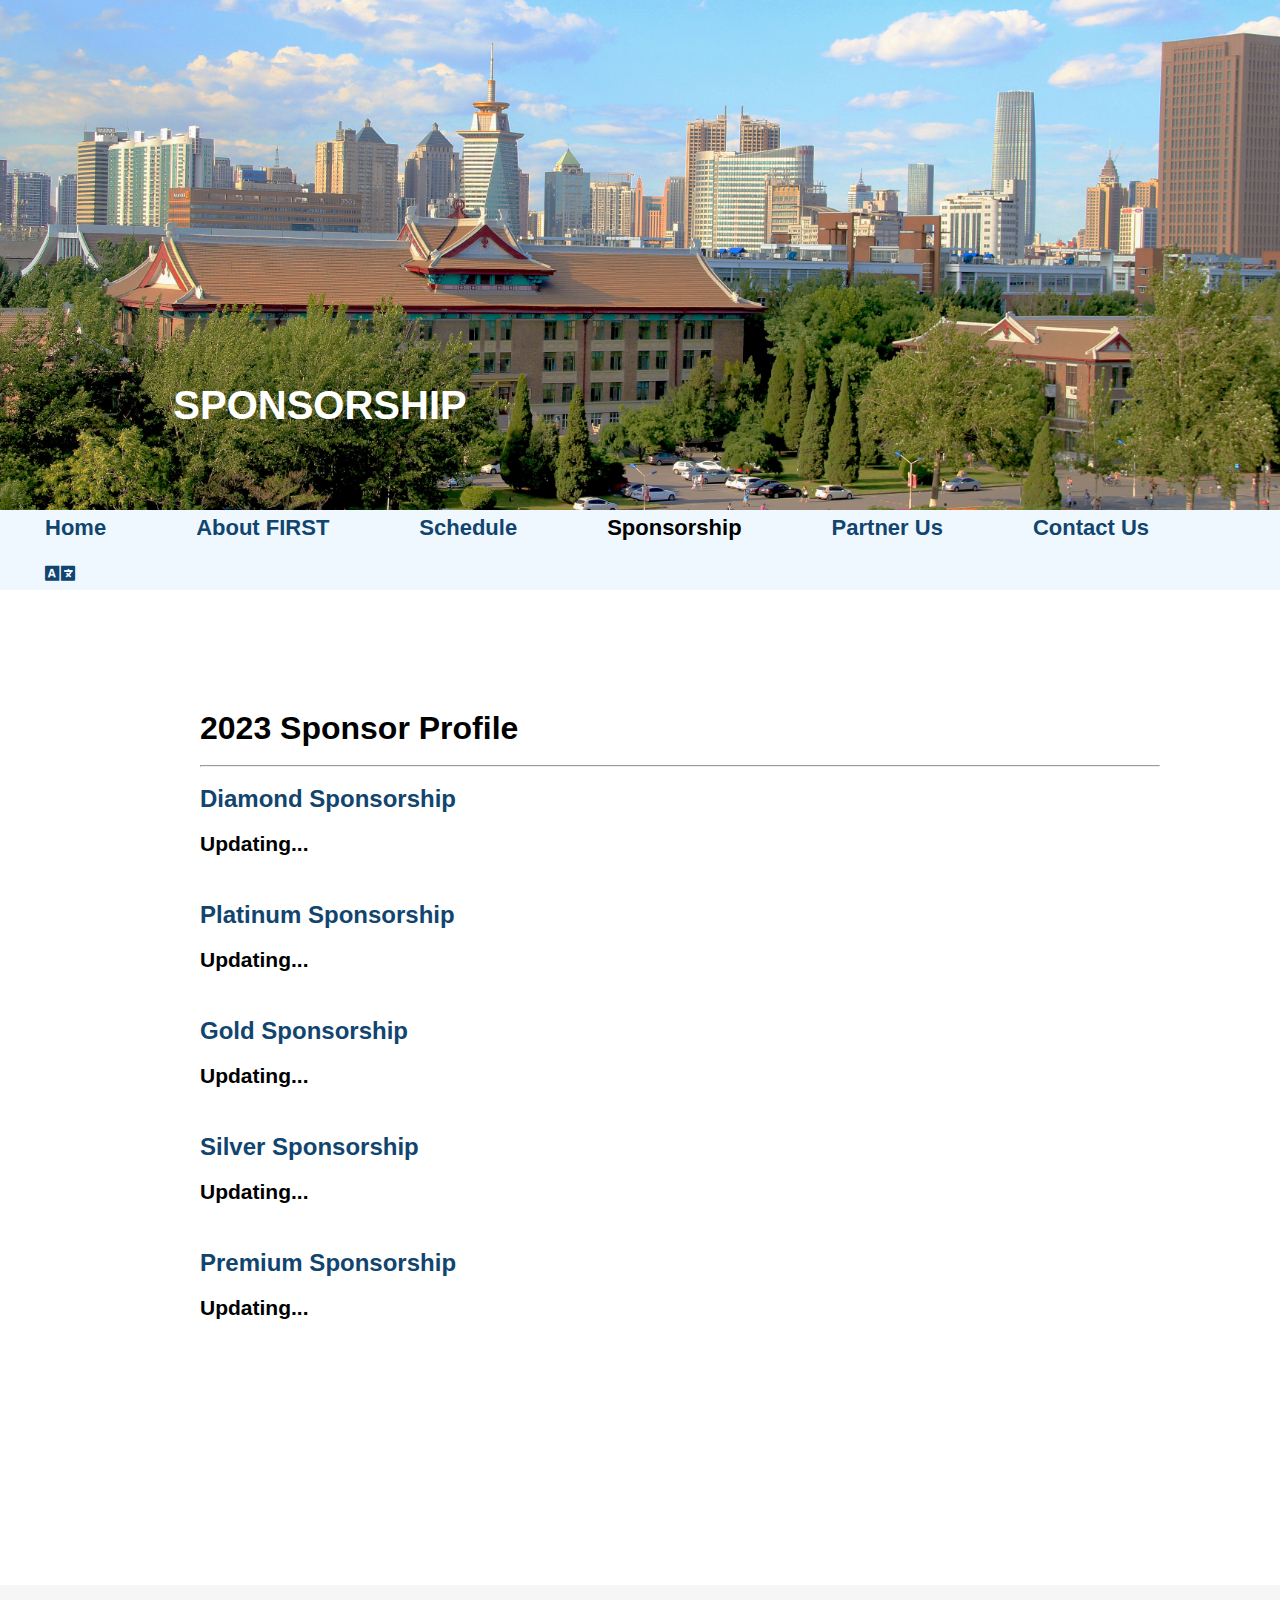
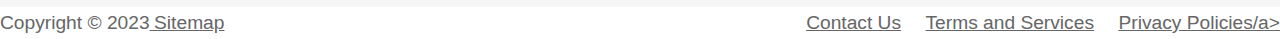
<file: Sponsorsen.html>
﻿<!DOCTYPE html>

<html lang="en" xmlns="http://www.w3.org/1999/xhtml">
<head>
    <meta charset="utf-8" />
    <link rel="stylesheet" href="css/StyleSheet1.css">
    <link rel="stylesheet" href="css/swiper-bundle.min.css" />
    <link rel="stylesheet" href="https://cdnjs.cloudflare.com/ajax/libs/font-awesome/5.15.2/css/all.min.css" />
    <title>FIRST | 天津大学</title>
</head>
<body>

    <!-- banner -->

    <div class="pic">
        <img src="img/tju30.jpg" alt="" class="image" />
        <div class="img">
            <span class="text"></span>
            <h2>SPONSORSHIP</h2>
        </div>
    </div>
    <nav>

        <input type="checkbox" id="click">
        <label for="click" class="menu-btn">
            <i class="fas fa-bars"></i>
        </label>
        <ul>
            <li><a href="Indexen.html">Home</a></li>
            <li><a href="AboutUsen.html">About FIRST</a></li>
            <li><a href="EventHighlightsen.html">Schedule</a></li>
            <li><a class="active" href="">Sponsorship</a></li>
            <li><a href="PartnerUsen.html">Partner Us</a></li>
            <li><a href="ContactUsen.html">Contact Us</a></li>
            <li><a href="Sponsors.html" class='fas' style='font-size:24px'><i class='fas fa-language'></i></a> </li>

        </ul>
    </nav>

    <div class="container3">
        <h1>2023 Sponsor Profile</h1>
        <br />
        <hr />
        <br />
        <p><font size="5" color="#11456f"><strong>Diamond Sponsorship</strong></font></p>
        <h4>Updating...</h4>
        <br />
        <br />
        <p><font size="5" color="#11456f"><strong>Platinum Sponsorship</strong></font></p>
        <h4>Updating...</h4>
        <br />
        <br />
        <p><font size="5" color="#11456f"><strong>Gold Sponsorship</strong></font></p>
        <h4>Updating...</h4>
        <br />
        <br />
        <p><font size="5" color="#11456f"><strong>Silver Sponsorship</strong></font></p>
        <h4>Updating...</h4>
        <br /><br />

        <p><font size="5" color="#11456f"><strong>Premium Sponsorship</strong></font></p>
        <h4>Updating...</h4>
        <br />
        <br />

        <br />

    </div>
    <!-- copyright -->
    <footer class="footer">
        <div class="container">
            <div class="col-12 copyright">
                <ul>
                    <li id="p_lt_ctl05_FooterCopyText_li1"><a id="p_lt_ctl05_FooterCopyText_link1" rel="nofollow" href="ContactUs.html">Contact Us</a></li>
                    <li id="p_lt_ctl05_FooterCopyText_li2"><a id="p_lt_ctl05_FooterCopyText_link2" rel="nofollow" href="Terms-and-Conditions">Terms and Services</a></li>
                    <li id="p_lt_ctl05_FooterCopyText_li3"><a id="p_lt_ctl05_FooterCopyText_link3" rel="nofollow" href="Privacy-Statement">Privacy Policies/a></li>
                </ul>
                <ul>
                    <li>Copyright &copy; 2023</li>
                    <li id="p_lt_ctl05_FooterCopyText_li4"><a id="p_lt_ctl05_FooterCopyText_link4" rel="nofollow" href="Sitemap">Sitemap</a></li>
                </ul>
            </div>
        </div>
    </footer>


</body>
</html>
</file>
<file: css/StyleSheet1.css>
﻿
* {
    margin: 0;
    padding: 0;
    box-sizing: border-box;
    font-family: 'Poppins', sans-serif;
}

/**1. Navigation*/
nav {
    max-width: 100%;
    height: 80px;
    display: flex;
    justify-content: space-between;
    align-items: center;
    background-color:aliceblue;
}


    nav ul {
        display: flex;
        flex-wrap: wrap;
        list-style: none;
    }

        nav ul li {
            align-items: center;
        }

            nav ul li a {
                display: flex;
                flex-direction: column;
                align-items: center;
                color: #11456f;
                text-decoration: none;
                font-size: 22px;
                font-weight: bolder;
                border-radius: 30px;
                transition: all 0.3s ease;
                padding: 10px 45px;
            }

                nav ul li a.active,
                nav ul li a:hover {
                    color: #000;
                  
                }

    nav .menu-btn i {
        color: #11456f;
        font-size: 22px;
        cursor: pointer;
        display: none;
    }

input[type="checkbox"] {
    display: none;
}

@media (max-width: 1000px) {
    nav {
        padding: 0 40px 0 50px;
    }
}

@media (max-width: 900px) {
    nav .menu-btn i {
        display: block;
    }

    #click:checked ~ .menu-btn i:before {
        content: "\f00d";
    }

    nav ul {
        position: absolute;
        top: 580px;
        left: -100%;
        background: #111;
        height: 100vh;
        width: 100%;
        text-align: center;
        display: block;
        transition: all 0.3s ease;
    }

    #click:checked ~ ul {
        left: 0;
    }

    nav ul li {
        width: 100%;
        margin: 40px 0;
    }

        nav ul li a {
            width: 100%;
            margin-left: -100%;
            display: block;
            font-size: 20px;
            transition: 0.6s cubic-bezier(0.68, -0.55, 0.265, 1.55);
        }

    #click:checked ~ ul li a {
        margin-left: 0px;
    }

    nav ul li a.active,
    nav ul li a:hover {
       
        color: #fff;
    }
}










/**2. Slider Banner*/

.main {
    margin-top: 0px;
    width: 100%;
}

.wrapper,
.slide {
    position: relative;
    width: 100%;
    height: 600px;
}

.slide {
}

    .slide::before {
        content: "";
        position: relative;
        height: 600px;
        width: 100%;
        background-color: rgba(0, 0, 0, 0.4);
        z-index: 10;
    }

    .slide .image {
        height: 600px;
        width: 100%;
        object-fit: cover;
    }

    .slide .image-data {
        position: absolute;
        bottom: 20px;
        right: 200px;
        transform: translate(-50%, -50%);
        text-align: center;
        width: 100%;
        z-index: 100;
    }

.image-data span.text {
    font-size: 40px;
    font-weight: 400;
    color: #fff;
}

.image-data h2 {
    font-size: 45px;
    font-weight: 600;
    color: #fff;
}



.image-data h3 {
    font-size: 45px;
    font-weight: 600;
    color: #fff;
}

a.button {
    display: inline-block;
    padding: 10px 20px;
    border-radius: 25px;
    color: #11456f;
    background: #fff;
    text-decoration: none;
    margin-top: 25px;
    transition: all 0.3s ease;
}

    a.button:hover {
        color: #fff;
        background-color: #11456f;
    }

/* swiper button css */
.nav-btn {
    border-radius: 50%;
}

    .nav-btn:hover {
        height: 55px;
        width: 55px;
        border-radius: 50%;
        background: rgba(255, 255, 255, 0.3);
    }

.swiper-button-next {
    right: 50px;
}

.swiper-button-prev {
    left: 50px;
}

.nav-btn::before,
.nav-btn::after {
    font-size: 25px;
    color: #fff;
}

.swiper-pagination-bullet {
    opacity: 1;
    height: 12px;
    width: 12px;
    background-color: #fff;
    visibility: hidden;
}

.swiper-pagination-bullet-active {
    border: 2px solid #fff;
    background-color: #11456f;
}

@media screen and (max-width: 900px) {
    .nav-btn {
        visibility: hidden;
    }

    .swiper-pagination-bullet {
        visibility: visible;
    }
}


/**slogan*/

#slogan {
    position: relative;
    margin-top: 200px;
    margin-bottom: 200px;
    text-align:center;
    margin-left: 50px;
   font-size:40px;
    height: 100px;
    color:#11456f;
}





/**video*/



#video {
    position: relative;
    margin-top:100px;
    height: 650px;
    width: 100vw;
    background-color: #d6d9d9;
}

.container10 {
    position: relative;
    margin-top: 100px;
    margin-left: 200px;
    width: 70%;
}

    .container10 h4 {
        font-size: 20px;
        margin-top: 15px;
        text-indent: 2em;
        font-family: YouYuan;
        line-height: 2;
    }

   

/**TABLE*/
table {
    border-collapse: collapse;
    border-spacing: 0;
}

table {
    width: 80%;
    margin-left: 40px;
    max-width: 100%;
    margin-bottom: 50px;
    border-spacing: 0;
    border-collapse: collapse;
    border: 1px solid #0586a9;
    background-color: transparent;
}

    table tr:nth-child(even) {
        background: #d6d9d9;
    }

    table th,
    table td {
        padding: 5px 10px;
    }

        table th a,
        table td a {
            font-size: inherit;
        }

    table th {
        font-size: 10px;
        text-align: center;
        color: #fff;
        background: #bcc0c0;
    }

    table td {
        font-size: 20px;
    }

        table td * {
            font-size: 20px;
        }


.table-striped {
    background-color: #fff;
}

    .table-striped tr:nth-child(even) {
        background-color: #f6f6f6;
    }

.table-responsive {
    overflow-x: auto;
    margin-bottom: 25px;
}

    .table-responsive table {
        margin-bottom: 0;
    }

.internal article {
    font-weight: normal;
    line-height: 1;
    padding: 0 20px 0 0;
    border-right: 1px solid #c2c2c2;
}

    .internal article.col-12 {
        border-right: 0;
    }

    .internal article a {
        word-wrap: break-word;
    }

        .internal article a:hover {
            text-decoration: underline;
        }

    .internal article table th,
    .internal article table td {
        font-size: 20px;
        line-height: 1.4;
    }

        .internal article table th *,
        .internal article table td * {
            font-size: inherit;
        }

    .internal article table th {
        white-space: nowrap;
    }

    .internal article table td {
        min-width: 150px;
    }

    .internal article li table th,
    .internal article li table td {
        font-size: inherit;
    }

    .internal article li * {
        font-size: inherit;
    }

.internal .aside-right {
    padding: 0 10px;
}

.internal h2 {
    position: relative;
    margin-bottom: 20px;
}

    .internal h2:after {
        position: absolute;
        bottom: -12px;
        left: 0;
        width: 46px;
        content: '';
        border-bottom: 6px solid #0586a9;
    }

.internal h3 {
    color: #0586a9;
}

.internal ul,
.internal ol {
    padding-left: 18px;
}

.internal img {
    width: auto !important;
    height: auto !important;
}

    .internal img.full-width {
        width: 100% !important;
    }


.internal article {
    width: 100%;
    border: 0;
    margin-bottom: 20px;
}

.internal .aside-right {
    width: 100%;
}

/* Footer */
.footer {
    background-color: #f6f6f6;
    margin-top: 200px;
}

    .footer ul {
        margin-bottom: 30px;
        padding: 0;
        margin: 0;
        list-style-type: none;
    }

        .footer ul li {
            font-size: 1.2em;
            margin: 5px 0;
        }

    .footer a {
        color: #666666;
    }

    .footer .col-3 {
        padding-right: 30px;
    }

    .footer .foot-lvl1 > li > a {
        font-weight: bold;
        text-transform: uppercase;
        color: #000;
    }

    .footer .foot-lvl1 > li li {
        font-size: 1em;
    }

    .footer .main-links {
        padding: 22px 0;
    }

    .footer #back-to-top {
        font-size: 1.2em;
        font-weight: bold;
        float: right;
        text-transform: uppercase;
        color: #000;
        display: inline-block;
        *display: inline;
        zoom: 1;
    }

        .footer #back-to-top i {
            position: relative;
            top: 0;
            transition-property: top;
            transition-duration: 0.5s;
            transition-timing-function: cubic-bezier(0.19, 1, 0.22, 1);
            /* Safari */
            -webkit-backface-visibility: hidden;
            -webkit-transition-property: top;
            -webkit-transition-duration: 0.5s;
            -webkit-transition-timing-function: cubic-bezier(0.19, 1, 0.22, 1);
        }

        .footer #back-to-top:hover i {
            top: -3px;
        }

    .footer .social-links {
        font-weight: bold;
        margin-bottom: 20px;
        padding-bottom: 25px;
        text-transform: uppercase;
        border-bottom: 2px solid #fff;
    }

        .footer .social-links .social,
        .footer .social-links .apps {
            float: left;
        }

            .footer .social-links .apps a {
                margin-left: -5px;
            }

        .footer .social-links span {
            font-size: 1.2em;
            float: left;
        }

            .footer .social-links span.apps-title {
                margin-left: 10px;
            }

        .footer .social-links ul {
            float: left;
            margin-top: -10px;
            margin-bottom: 0;
            margin-left: 10px;
        }

        .footer .social-links li {
            font-size: 2em;
            margin-left: 5px;
            display: inline-block;
            *display: inline;
            zoom: 1;
        }

            .footer .social-links li a {
                color: #000;
                transition-property: all;
                transition-duration: 0.5;
                transition-timing-function: cubic-bezier(0.19, 1, 0.22, 1);
                /* Safari */
                -webkit-backface-visibility: hidden;
                -webkit-transition-property: all;
                -webkit-transition-duration: 0.5;
                -webkit-transition-timing-function: cubic-bezier(0.19, 1, 0.22, 1);
            }

                .footer .social-links li a:hover {
                    -webkit-transform: scale(1.2);
                    -ms-transform: scale(1.2);
                    transform: scale(1.2);
                }

.copyright {
    padding-top: 22px;
    color: #666666;
    border-top: 2px solid #fff;
}

    .copyright ul {
        margin-bottom: 0;
    }

        .copyright ul:first-child {
            float: right;
        }

        .copyright ul:last-child {
            float: left;
        }

    .copyright li {
        margin-left: 20px !important;
        display: inline-block;
        *display: inline;
        zoom: 1;
    }

        .copyright li:first-of-type {
            font-size: 1.2em;
            margin-left: 0 !important;
        }






/* Sponsorship banner */


/* Sponsorship 正文 */
.container1 {
    position: relative;
    margin-top: 150px;
    margin-left: 200px;
    width: 70%;
}

    .container1 h4 {
        font-size: 20px;
        margin-top: 10px;
        text-indent: 2em;
        font-family: YouYuan;
        line-height: 2;
    }

    .container1 h5 {
        font-size: 25px;
        margin-top: 10px;
        line-height: 2;
    }


/* Sponsorship package */

/* .tb {
   
}
table {
    position: relative;
    margin-top: 240px;
    margin-left:0px;
    z-index: 2;
    left: 50%;
    top: 50%;
    transform: translate(-50%,-50%);
    width: 80%;
    border-collapse: collapse;
    border-spacing: 0;
    box-shadow: 0 2px 15px rgba(64,64,64,.7);
    border-radius: 12px 12px 0 0;
    overflow: hidden;
}

td, th {
    padding: 15px 20px;
    text-align: center;
}

th {
    background-color: #ba68c8;
    color: #fafafa;
    font-family: 'Open Sans',Sans-serif;
    font-weight: 200;
    text-transform: uppercase;
}

tr {
    width: 100%;
    background-color: #fafafa;
    font-family: 'Montserrat', sans-serif;
}

    tr:nth-child(even) {
        background-color: #eeeeee;
    } */



/* ContactUs banner */
.pic {
    position: relative;
    width: 100%;
    height: 510px;
}


    .pic .image {
        height: 510px;
        width: 100%;
        object-fit: cover;
    }

    .pic .img {
        position: absolute;
        bottom: 60px;
        left: 25%;
        transform: translate(-50%, -50%);
        text-align: center;
        width: 100%;
        z-index: 100;
    }

.img span.text {
    font-size: 40px;
    font-weight: 400;
    color: #fff;
    left: 300px;
}

.img h2 {
    font-size: 40px;
    font-weight: 600;
    color: #fff;
}

/*联系我们 正文 */
.container3 {
    position: relative;
    margin-top: 120px;
    margin-left: 200px;
    width: 75%
}


    .container3 h4 {
        font-size: 21px;
        margin-top: 10px;
        line-height: 2;
    }

    .container3 h5 {
        font-size: 20px;
        color: #11456f;
        margin-top: 0px;
        line-height: 2;
    }


/*联系我们 表格 */

input[type=text], select, textarea {
    width: 100%;
    padding: 12px;
    border: 1px solid #ccc;
    border-radius: 4px;
    box-sizing: border-box;
    margin-top: 6px;
    margin-bottom: 16px;
    resize: vertical;
}

input[type=submit] {
    background-color: #11456f;
    color: white;
    margin-left: 250px;
    padding: 12px 20px;
    border: none;
    border-radius: 4px;
    cursor: pointer;
}

    input[type=submit]:hover {
        background-color: #0586a9;
    }

.container5 {
    margin-top: 10px;
    margin-left: 340px;
    width: 30%
}
</file>
